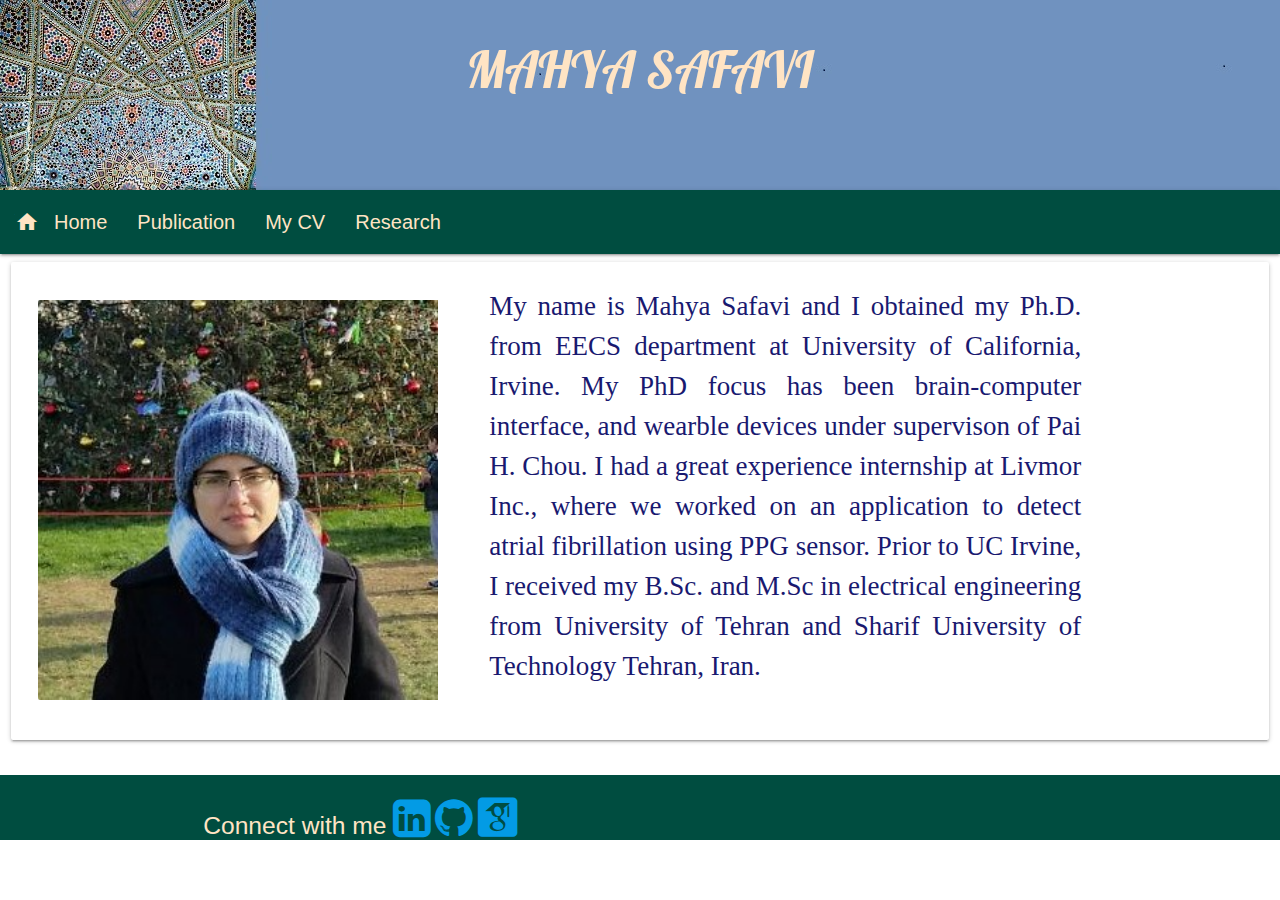
<file: index.html>
<!DOCTYPE html>
<html lang="en">
<head>
    <meta charset="UTF-8">
    <meta name="viewport" content="width=<device-width>, initial-scale=1.0">
    <title>Document</title>
    <link rel="stylesheet" href="assets/reset.css">
    <link rel="stylesheet" href="https://cdnjs.cloudflare.com/ajax/libs/materialize/1.0.0/css/materialize.min.css">
    <link href="https://fonts.googleapis.com/icon?family=Material+Icons" rel="stylesheet">
    <link rel="stylesheet" href="https://fonts.googleapis.com/css?family=Lobster">
    <link rel="stylesheet" href="assets/style.css">
    <link rel="stylesheet" href="https://cdnjs.cloudflare.com/ajax/libs/font-awesome/4.7.0/css/font-awesome.min.css">
    <link rel="stylesheet" href="assets/academicons.min.css"/>

    
  </head>
<body>
    <div class="container", id="totalContainer">
       <div class="row">
          <!-- header -->
            <div class="col s12 l12 m12" id="tileHeader">
              <h1 id="welcomeText">Mahya Safavi</h1>
            </div>
            
            
           <!-- navbar--> 
          <div id="navbarDiv"class="col s12 l12 m12"> 
              <nav>
                <div class="nav-wrapper teal darken-4">
                  <a href="#" class="brand-logo right"></a>
                  <a href="#" data-target="mobile-demo" class="sidenav-trigger"><i class="material-icons">menu</i></a>
                  <ul id="nav-mobile" class="left hide-on-med-and-down">
                    <li><a href="index.html" class="navbarText"> <i class="material-icons left">home</i>Home</a></li>
                    <li><a href="publication.html"class="navbarText">Publication</a></li>
                    <li><a href="assets/Mahya_Safavi_CV.pdf"class="navbarText">My CV</a></li>
                    <li><a href="research.html"class="navbarText">Research</a></li>
                   

                  </ul>
                </div>
              </nav>
              <ul class="sidenav" id="mobile-demo">
                <li><a href="index.html">Home</a></li>
                <li><a href="publication.html">Publication</a></li>
                <li><a href="assets/Mahya_Safavi_CV.pdf">My CV</a></li>
                <li><a href="research.html">Research</a></li>
              </ul>
            </div>

<!-- card -->
      <div class="col s12 m12 l12">
            <div class="card horizontal">
              <div class="card-image waves-effect waves-block waves-light s12 m12 l4 mahyaDiv">
                <img class="activator" id="mahyaImage" src="assets/mahya.png">
              </div>
              <div class="card-content s12 m12 l6" id="cardText">
                <!-- <span class="card-title activator grey-text text-darken-4 "><p class='bodyText'>Welcome</p></span> -->
                <p class="bodyDiv">My name is Mahya Safavi and I obtained my 
                  Ph.D. from EECS department at University of California, Irvine. 
                  My PhD focus has been brain-computer interface, and wearble devices under supervison of Pai H. Chou.
                  I had a great experience internship at Livmor Inc., where we worked on an application to 
                  detect atrial fibrillation using PPG sensor. Prior to UC Irvine, I received my B.Sc. and M.Sc
                  in electrical engineering from University of Tehran and Sharif University of Technology Tehran, Iran.</p>
              </div>
              
            </div>
      </div>
                <!-- <div class="col s3 m3 l3" id="mahyaDiv">
                    <img src="assest/mahya.png" alt="mahya" id="mahyaImage">
                </div>
                <div class="col s6 m6 l6" id="textDiv">
                    <p class="bodyText">
                      Welcome to my home page.
                  </p>
                </div>
            <div class="col s12 m12 l12">
              <p> 
              </p> 
            </div> -->
          </div>

           <!-- /*footers*/ -->
   <footer class="page-footer teal darken-4">
    <div class="container teal darken-4">
      <div class="row">
        <div class="col l12 s12 ">
          <h5 class="footerText">Connect with me   </h5>
          <a href="https://www.linkedin.com/in/mahya-safavi-a81a3115/" >
            <i class="fa fa-linkedin-square" style="font-size:44px"></i>
          </a>
         
          <a href="https://github.com/safavis">
            <i class="fa fa-github" aria-hidden="true"  style="font-size:44px"></i>
          </a>
          <a href="https://scholar.google.com/citations?user=QX-L_YgAAAAJ&hl=en" >
            <i class="ai ai-google-scholar-square ai-3x"></i>

          </a>
        </div>
      </div>
    </div>
    
  </footer>
    </div>
        <!-- <script type="text/javascript" src="js/materialize.min.js"></script> -->
        <script src="https://cdnjs.cloudflare.com/ajax/libs/materialize/1.0.0/js/materialize.min.js"></script>
        
        <script>
          document.addEventListener('DOMContentLoaded', function() {
          var elems = document.querySelectorAll('.sidenav');
          var instances = M.Sidenav.init(elems, "hover");
          });
        </script>

</body>
</html>
</file>
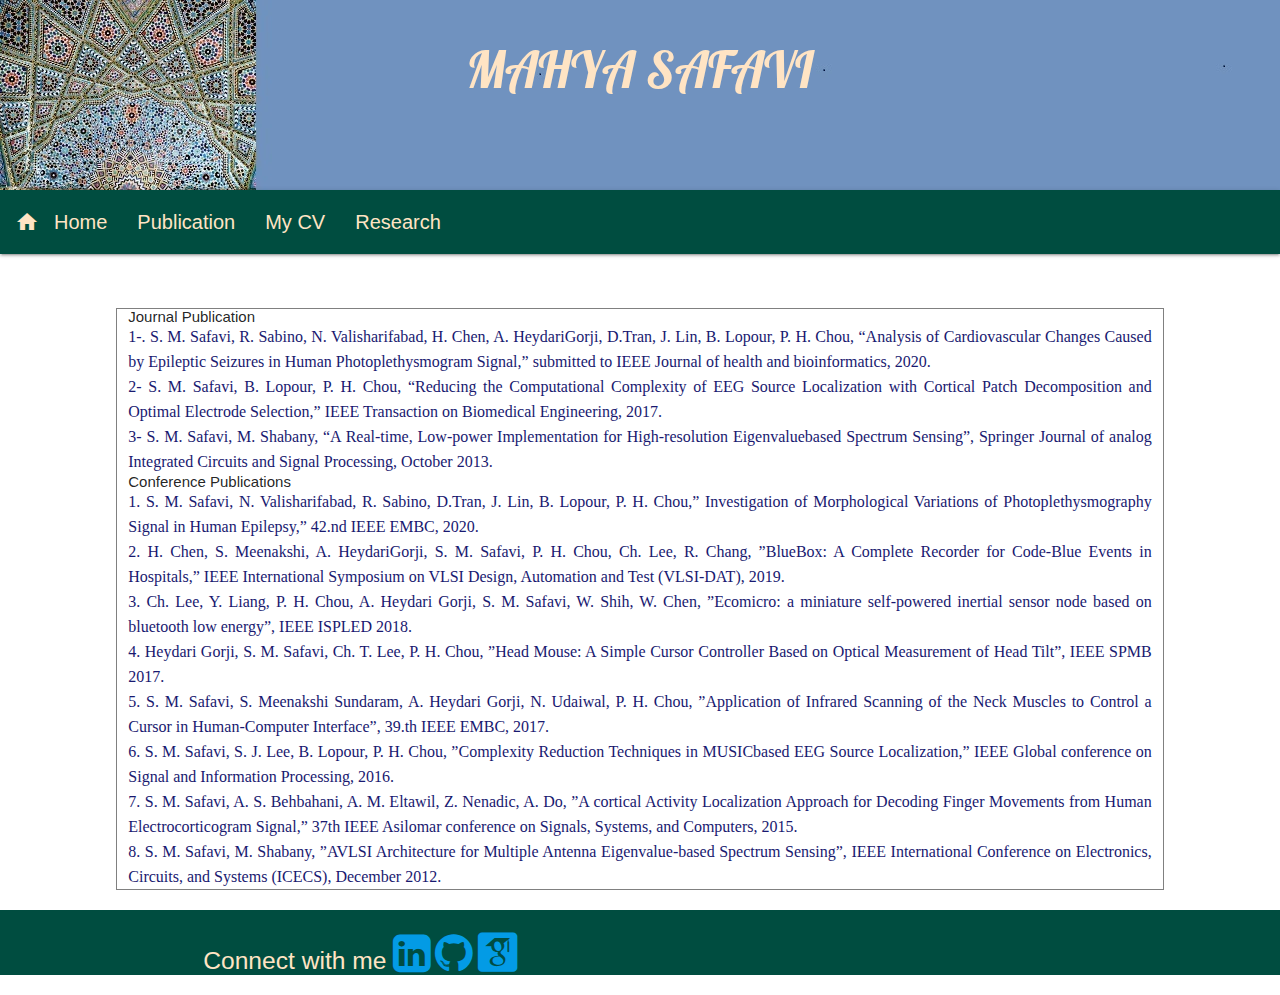
<file: publication.html>
<!DOCTYPE html>
<html lang="en">
<head>
    <meta charset="UTF-8">
    <meta name="viewport" content="width=<device-width>, initial-scale=1.0">
    <title>Document</title>
    <link rel="stylesheet" href="assets/reset.css">
    <link rel="stylesheet" href="https://fonts.googleapis.com/css?family=Lobster">
    <link rel="stylesheet" href="assets/style.css">
    <link rel="stylesheet" href="https://cdnjs.cloudflare.com/ajax/libs/materialize/1.0.0/css/materialize.min.css">
    <link href="https://fonts.googleapis.com/icon?family=Material+Icons" rel="stylesheet">
    <link rel="stylesheet" href="https://cdnjs.cloudflare.com/ajax/libs/font-awesome/4.7.0/css/font-awesome.min.css">
    <link rel="stylesheet" href="assets/academicons.min.css"/>


    
    
  </head>
<body>
<div class="container", id="totalContainer">
     <div class="row">
          <!-- header -->
            <div class="col s12 l12 m12" id="tileHeader">
              <h1 id="welcomeText">Mahya Safavi</h1>
            </div>
            
            
           <!-- navbar--> 
          <div id="navbarDiv"class="col s12 l12 m12"> 
              <nav>
                <div class="nav-wrapper teal darken-4">
                  <a href="#" class="brand-logo right"></a>
                  <a href="#" data-target="mobile-demo" class="sidenav-trigger"><i class="material-icons">menu</i></a>
                  <ul id="nav-mobile" class="left hide-on-med-and-down">
                    <li><a href="index.html" class="navbarText"> <i class="material-icons left">home</i>Home</a></li>
                    <li><a href="publication.html"class="navbarText">Publication</a></li>
                    <li><a href="assets/Mahya_Safavi_CV.pdf"class="navbarText">My CV</a></li>
                    <li><a href="research.html"class="navbarText">Research</a></li>
                   

                  </ul>
                </div>
              </nav>
              <ul class="sidenav" id="mobile-demo">
                <li><a href="index.html">Home</a></li>
                <li><a href="publication.html">Publication</a></li>
                <li><a href="assets/Mahya_Safavi_CV.pdf">My CV</a></li>
                <li><a href="research.html">Research</a></li>
              </ul>
          </div>


     <div class="col s12 m12 l12 researchBack">
      <div class="col s1 m1 l1 researchSpace"></div>
      <div class="col s10 m10 l10  border researchOverlay">

        <p calss="bodyText">Journal Publication</p>
        <p class="topCardDivPub">1-. S. M. Safavi, R. Sabino, N. Valisharifabad, H. Chen, A. HeydariGorji, D.Tran, J. Lin, B. Lopour,
            P. H. Chou, “Analysis of Cardiovascular Changes Caused by Epileptic Seizures in Human Photoplethysmogram Signal,” submitted to IEEE Journal of health and bioinformatics, 2020.</p>
            <p class="topCardDivPub"> 2- S. M. Safavi, B. Lopour, P. H. Chou, “Reducing the Computational Complexity of EEG Source
            Localization with Cortical Patch Decomposition and Optimal Electrode Selection,” IEEE Transaction on Biomedical Engineering, 2017.</p>
            <p class="topCardDivPub"> 3- S. M. Safavi, M. Shabany, “A Real-time, Low-power Implementation for High-resolution Eigenvaluebased Spectrum Sensing”, Springer Journal of analog Integrated Circuits and Signal Processing, October 2013.</p>
            </p>

            <p calss="bodyText">Conference Publications</p>
                <p class="topCardDivPub">1. S. M. Safavi, N. Valisharifabad, R. Sabino, D.Tran, J. Lin, B. Lopour, P. H. Chou,” Investigation
                of Morphological Variations of Photoplethysmography Signal in Human Epilepsy,” 42.nd IEEE
                EMBC, 2020.</p>
                <p class="topCardDivPub"> 2. H. Chen, S. Meenakshi, A. HeydariGorji, S. M. Safavi, P. H. Chou, Ch. Lee, R. Chang, ”BlueBox:
                    A Complete Recorder for Code-Blue Events in Hospitals,” IEEE International Symposium on
                    VLSI Design, Automation and Test (VLSI-DAT), 2019.
                    </p>
                <p class="topCardDivPub"> 3. Ch. Lee, Y. Liang, P. H. Chou, A. Heydari Gorji, S. M. Safavi, W. Shih, W. Chen, ”Ecomicro: a
                    miniature self-powered inertial sensor node based on bluetooth low energy”, IEEE ISPLED 2018. 
                </p>
                <p class="topCardDivPub"> 4. Heydari Gorji, S. M. Safavi, Ch. T. Lee, P. H. Chou, ”Head Mouse: A Simple Cursor Controller
                    Based on Optical Measurement of Head Tilt”, IEEE SPMB 2017.                
                </p>
                <p class="topCardDivPub"> 5. S. M. Safavi, S. Meenakshi Sundaram, A. Heydari Gorji, N. Udaiwal, P. H. Chou, ”Application
                    of Infrared Scanning of the Neck Muscles to Control a Cursor in Human-Computer Interface”,
                    39.th IEEE EMBC, 2017.                    
                </p>
                <p class="topCardDivPub">6. S. M. Safavi, S. J. Lee, B. Lopour, P. H. Chou, ”Complexity Reduction Techniques in MUSICbased EEG Source Localization,” IEEE Global conference on Signal and Information Processing,
                    2016.                    
                </p>
                <p class="topCardDivPub">7. S. M. Safavi, A. S. Behbahani, A. M. Eltawil, Z. Nenadic, A. Do, ”A cortical Activity Localization
                    Approach for Decoding Finger Movements from Human Electrocorticogram Signal,” 37th IEEE
                    Asilomar conference on Signals, Systems, and Computers, 2015.    
                </p>
                <p class="topCardDivPub">8. S. M. Safavi, M. Shabany, ”AVLSI Architecture for Multiple Antenna Eigenvalue-based Spectrum Sensing”, IEEE International Conference on Electronics, Circuits, and Systems (ICECS),
                    December 2012.
                </p>

      </div>
      <div class="col s1 m1 l1"></div>
    </div> 
    
    
    
  </div>
  <footer class="page-footer teal darken-4">
    <div class="container teal darken-4">
      <div class="row">
        <div class="col l12 s12 ">
          <h5 class="footerText">Connect with me   </h5>
          <a href="https://www.linkedin.com/in/mahya-safavi-a81a3115/" >
            <i class="fa fa-linkedin-square" style="font-size:44px"></i>
          </a>
         
          <a href="https://github.com/safavis">
            <i class="fa fa-github" aria-hidden="true"  style="font-size:44px"></i>
          </a>
          <a href="https://scholar.google.com/citations?user=QX-L_YgAAAAJ&hl=en" >
            <i class="ai ai-google-scholar-square ai-3x"></i>

          </a>
        </div>
      </div>
    </div>
    
  </footer>
 
</div>
        <!-- <script type="text/javascript" src="js/materialize.min.js"></script> -->
        <script src="https://cdnjs.cloudflare.com/ajax/libs/materialize/1.0.0/js/materialize.min.js"></script>
        
        <script>
          document.addEventListener('DOMContentLoaded', function() {
          var elems = document.querySelectorAll('.sidenav');
          var instances = M.Sidenav.init(elems, "hover");
          });
          document.addEventListener('DOMContentLoaded', function() {
          var elems2 = document.querySelectorAll('.modal');
          var instances = M.Modal.init(elems2, "opacity");
  });
        </script>

</body>
</html>
</file>
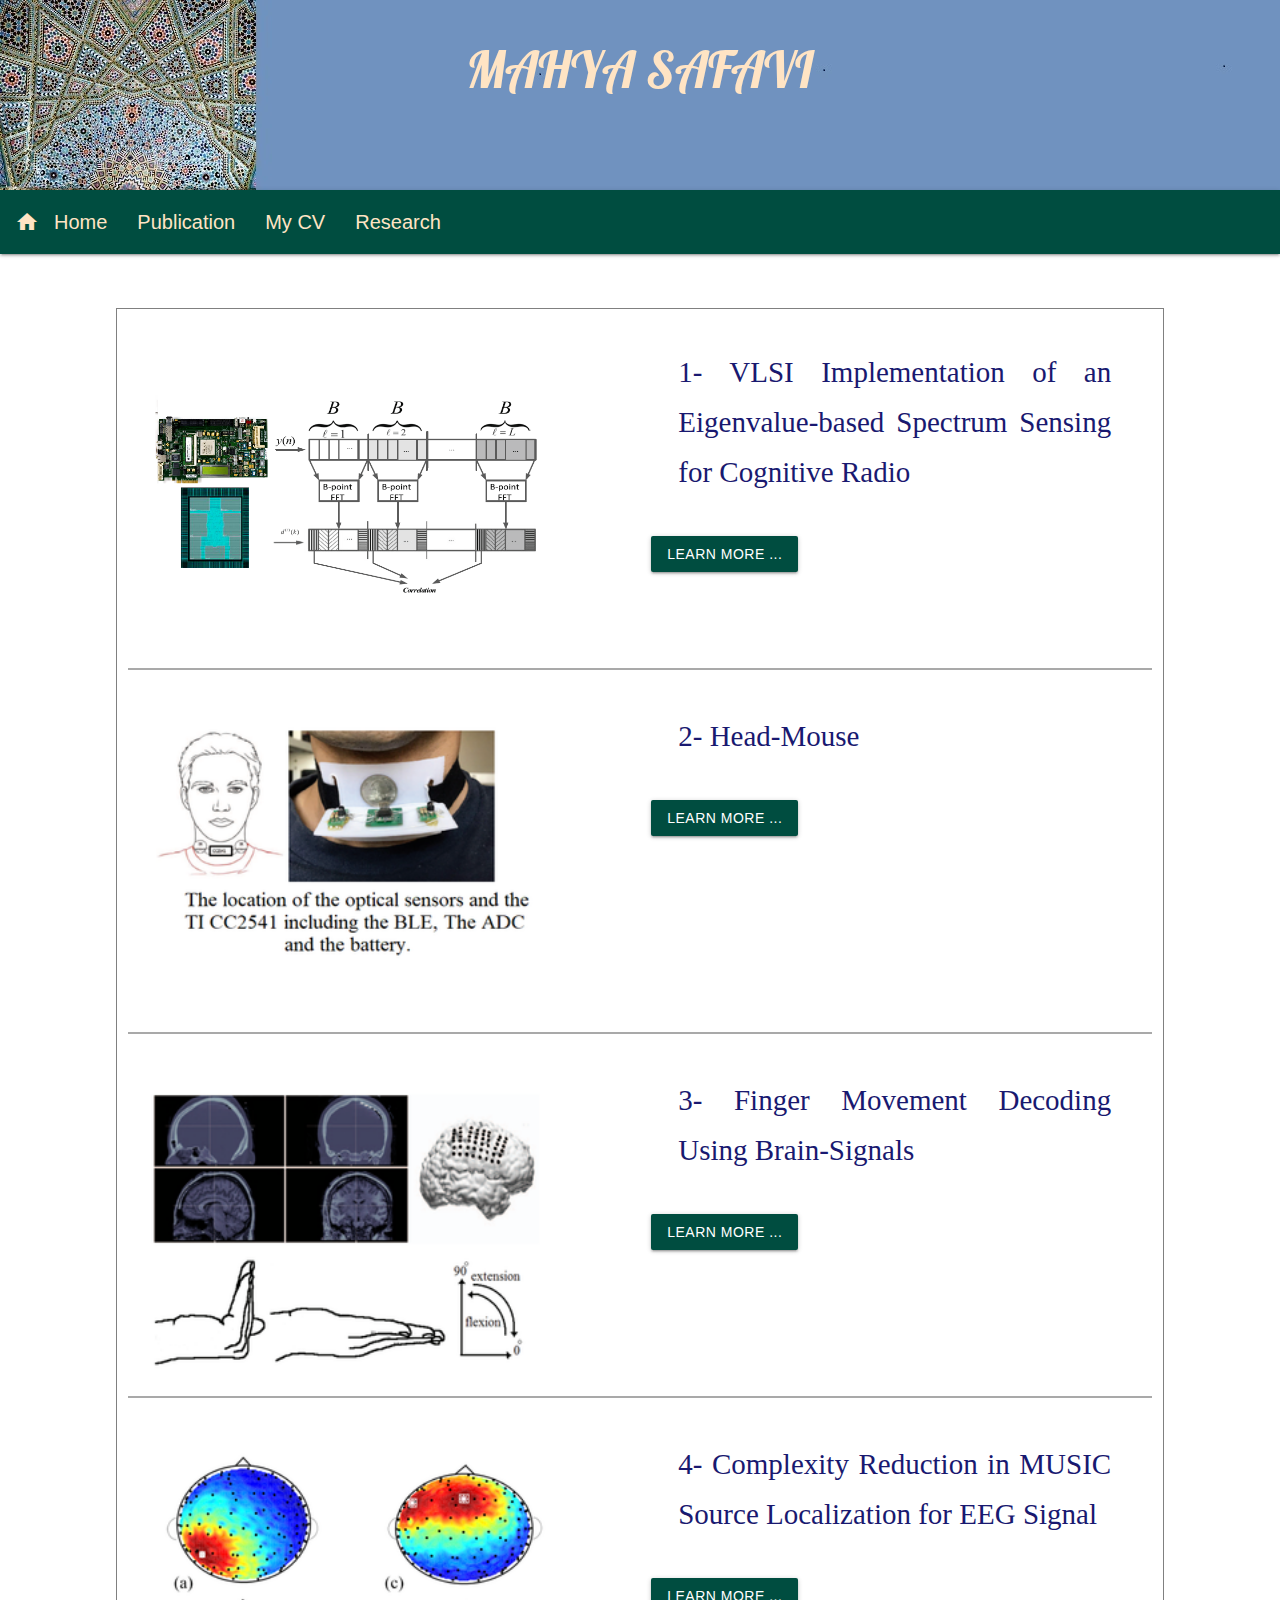
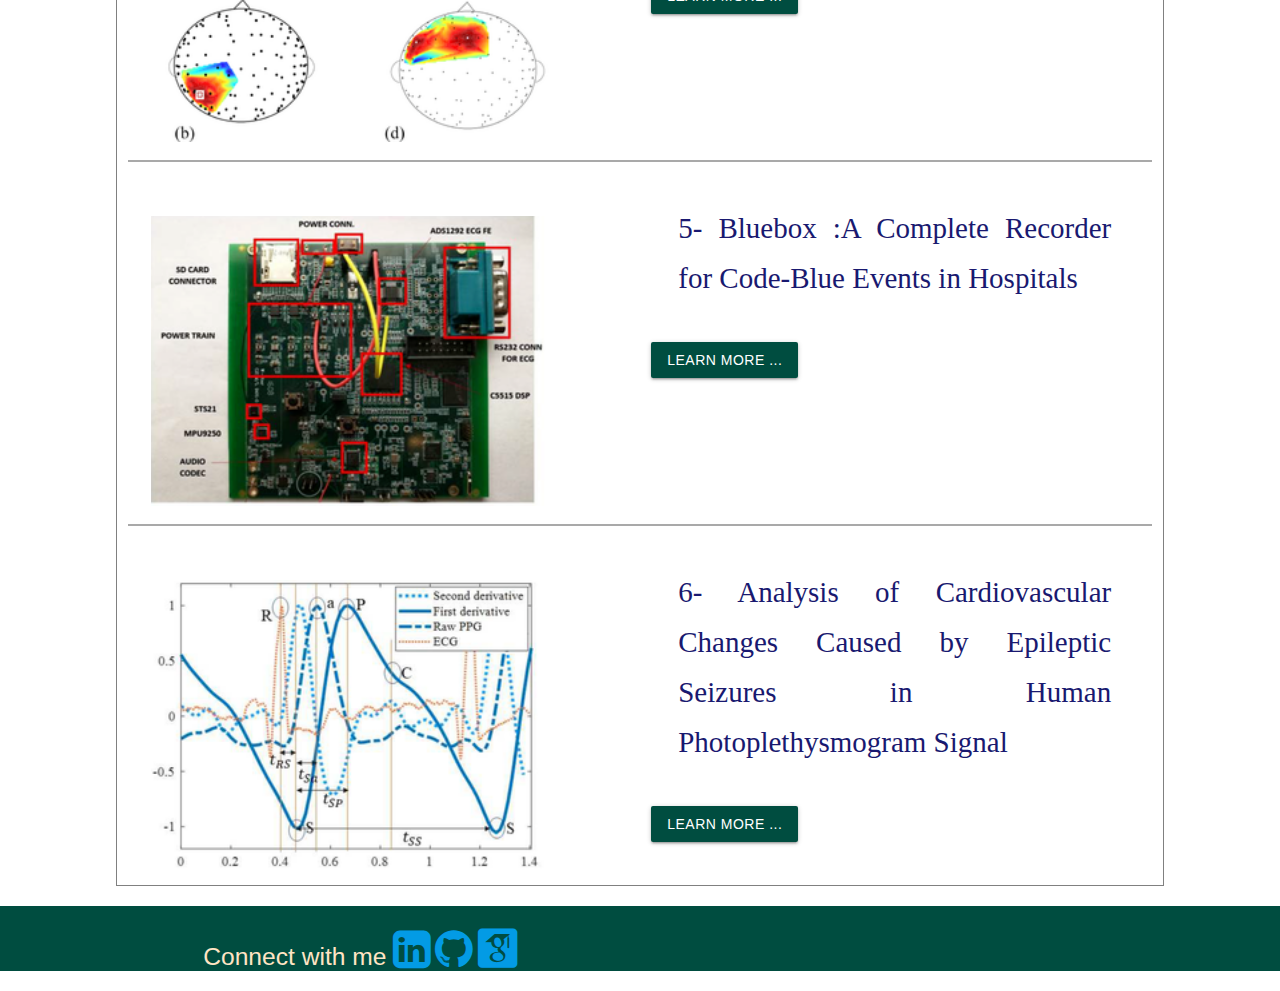
<file: research.html>
<!DOCTYPE html>
<html lang="en">
<head>
    <meta charset="UTF-8">
    <meta name="viewport" content="width=<device-width>, initial-scale=1.0">
    <title>Document</title>
    <link rel="stylesheet" href="assets/reset.css">
    <link rel="stylesheet" href="https://fonts.googleapis.com/css?family=Lobster">
    <link rel="stylesheet" href="assets/style.css">
    <link rel="stylesheet" href="https://cdnjs.cloudflare.com/ajax/libs/materialize/1.0.0/css/materialize.min.css">
    <link href="https://fonts.googleapis.com/icon?family=Material+Icons" rel="stylesheet">
    <link rel="stylesheet" href="https://cdnjs.cloudflare.com/ajax/libs/font-awesome/4.7.0/css/font-awesome.min.css">
    <link rel="stylesheet" href="assets/academicons.min.css"/>


    
    
  </head>
<body>
<div class="container", id="totalContainer">
     <div class="row">
          <!-- header -->
            <div class="col s12 l12 m12" id="tileHeader">
              <h1 id="welcomeText">Mahya Safavi</h1>
            </div>
            
            
           <!-- navbar--> 
          <div id="navbarDiv"class="col s12 l12 m12"> 
              <nav>
                <div class="nav-wrapper teal darken-4">
                  <a href="#" class="brand-logo right"></a>
                  <a href="#" data-target="mobile-demo" class="sidenav-trigger"><i class="material-icons">menu</i></a>
                  <ul id="nav-mobile" class="left hide-on-med-and-down">
                    <li><a href="index.html" class="navbarText"> <i class="material-icons left">home</i>Home</a></li>
                    <li><a href="publication.html"class="navbarText">Publication</a></li>
                    <li><a href="assets/Mahya_Safavi_CV.pdf"class="navbarText">My CV</a></li>
                    <li><a href="research.html"class="navbarText">Research</a></li>
                   

                  </ul>
                </div>
              </nav>
              <ul class="sidenav" id="mobile-demo">
                <li><a href="index.html">Home</a></li>
                <li><a href="publication.html">Publication</a></li>
                <li><a href="assets/Mahya_Safavi_CV.pdf">My CV</a></li>
                <li><a href="research.html">Research</a></li>
              </ul>
          </div>


     <div class="col s12 m12 l12 researchBack">
      <div class="col s1 m1 l1 researchSpace"></div>
      <div class="col s10 m10 l10  border researchOverlay">

        <!-- spectrum sensing -->
              <div class="col s12 m12 l12">
                  <div class="activator col s12 m12 l6 ">
                        <img id="spectrumImage" class="activator" src="assets/spectrumSensing.png">
                  </div>
                  <div class="activator col s12 m12 l6">
                        <p class="topCardDiv">1- VLSI Implementation of an Eigenvalue-based Spectrum Sensing for Cognitive Radio
                          </p>
          <!-- Modal Trigger -->
                        <a class="waves-effect waves-light btn modal-trigger teal darken-4" href="#modal1">Learn more ...</a>
                        <div id="modal1" class="modal modal-fixed-footer">
                          <div class="modal-content">
                            <h4 class="modalTitle">VLSI Implementation of an Eigenvalue-based Spectrum Sensing for Cognitive Radio</h4>
                            <p class="topCardDivResearch">A novel multiple antenna, high-resolution eigenvalue-based spectrum sensing algorithm
                              based on the FFT of the received signal is introduced. The proposed platform overcomes the SNR wall problem
                              in the conventional energy detection (ED) algorithm, enabling the detection of the weak signals at -10 dB SNR.
                              Moreover, the utilization of FFT for the input signal channelization provides a simple, low-power design
                              for a high-resolution spectrum sensing regime. A real-time, low-area, and low-power VLSI architecture is 
                              also developed for the algorithm, which is implemented in a 0.18 um CMOS technology.
                              The implemented design is the first eigenvalue-based detection (EBD) architecture proposed to-date
                              capable of detecting weak signals at -10 dB. Despite having more algorithmic complexity in comparison to the
                              ED, the proposed EBD architecture shows no significant increase in the core area and the power consumption, due
                              to the FFT utilization for the input signal channelization. The proposed design occupies a total area of 3.4 mm^2 and
                              dissipates 78 mW for a 40 MHz sensing bandwidth consisting of 32 sub-channels.</p>
                          </div>
                          <div class="modal-footer">
                            <a href="#!" class="modal-close waves-effect waves-green btn-flat">Close</a>
                          </div>
                        </div>
                  </div>
                
              </div>



              <!-- head mouse -->
        <div class="col s12 m12 l12 researchGround "> </div>
        <div class="col s12 m12 l12 ">
          <div class="activator col s12 m12 l6 ">
              <img id="spectrumImage" class="activator" src="assets/headmouse.png">
          </div>
          <div class="activator col s12 m12 l6">
              <p class="topCardDiv">2- Head-Mouse
                </p>
        <!-- Modal Trigger -->
              <a class="waves-effect waves-light btn modal-trigger teal darken-4" href="#modal2">Learn more ...</a>
              <div id="modal2" class="modal modal-fixed-footer">
                <div class="modal-content">
                  <h4 class="modalTitle">Cursor Controller based on Optical Measurement of Head tilt </h4>
                  <p class="topCardDivResearch">A wearable wireless mouse-cursor controller was proposed that optically tracks the degree of tilt of the
                    user's head to move the mouse relative distances and therefore the degrees of tilt. It can be used in
                    two different modes to move the cursor, the joystick mode and the direct mapped mode. Experimental
                    results show that this head-controlled mouse to be intuitive and effective in operating the mouse cursor
                    with fine-grained control of the cursor even by untrained users.</p>
                </div>
                <div class="modal-footer">
                  <a href="#!" class="modal-close waves-effect waves-green btn-flat">Close</a>
                </div>
              </div>
        </div>

        </div>




        <!-- ECoG BCI -->

        <div class="col s12 m12 l12 researchGround "> </div>
        <div class="col s12 m12 l12 ">
          <div class="activator col s12 m12 l6 ">
              <img id="spectrumImage" class="activator" src="assets/ECoG.png">
          </div>
          <div class="activator col s12 m12 l6">
              <p class="topCardDiv">3- Finger Movement Decoding Using Brain-Signals

                </p>
        <!-- Modal Trigger -->
              <a class="waves-effect waves-light btn modal-trigger teal darken-4" href="#modal3">Learn more ...</a>
              <div id="modal3" class="modal modal-fixed-footer">
                <div class="modal-content">
                  <h4 class="modalTitle">Decoding Human Finger Movement from ECoG Signal  </h4>
                  <p class="topCardDivResearch">This decoder works based on the fact that finger flexion and extension commands originate in slightly
                    different areas of brain. The locations of the centers of the activity on cortex surface are derived using
                    MUltiple SIgnal Classification (MUSIC) algorithm and used to classify the type of finger movement
                    using K-nearest neighbor classifier.</p>
                </div>
                <div class="modal-footer">
                  <a href="#!" class="modal-close waves-effect waves-green btn-flat">Close</a>
                </div>
              </div>
        </div>

        </div>


        <!-- MUSIC optimization -->

        <div class="col s12 m12 l12 researchGround "> </div>
        <div class="col s12 m12 l12 ">
          <div class="activator col s12 m12 l6 ">
              <img id="spectrumImage" class="activator" src="assets/music.png">
          </div>
          <div class="activator col s12 m12 l6">
              <p class="topCardDiv">4- Complexity Reduction in MUSIC Source Localization for EEG Signal

                </p>
        <!-- Modal Trigger -->
              <a class="waves-effect waves-light btn modal-trigger teal darken-4" href="#modal4">Learn more ...</a>
              <div id="modal4" class="modal modal-fixed-footer">
                <div class="modal-content">
                  <h4 class="modalTitle">Reducing the Computational Complexity of EEG Source Localization with Cortical Patch Decomposition and Optimal Electrode Selection </h4>
                  <p class="topCardDivResearch">Two techniques were introduced to reduce the computational burden of the MUltiple SIgnal Classification (MUSIC) algorithm aiming a real-time implementation to be used for brain signal source
                    localization. To shrink the exhaustive search inherent in MUSIC source localization, the first technique
                    divides the cortical surface into multiple regions based on the forward head model. A novel nomination
                    procedure is proposed to pick a few number of cortical regions to be searched for the active sources.
                    In addition, since the computational complexity of MUSIC is cubically increased with number of electrodes, a new electrode selection algorithm based on the Cramer-Rao bound of the errors is introduced
                    to pick the best set of an arbitrary number of electrodes out of the total. The proposed techniques can
                    reduce the computational complexity by up to 90 %.</p>
                </div>
                <div class="modal-footer">
                  <a href="#!" class="modal-close waves-effect waves-green btn-flat">Close</a>
                </div>
              </div>
        </div>

        </div>


        

        <!-- bluebox -->

        <div class="col s12 m12 l12 researchGround "> </div>
        <div class="col s12 m12 l12 ">
          <div class="activator col s12 m12 l6 ">
              <img id="spectrumImage" class="activator" src="assets/blue.png">
          </div>
          <div class="activator col s12 m12 l6">
              <p class="topCardDiv">5- Bluebox :A Complete Recorder for Code-Blue Events in Hospitals

                </p>
        <!-- Modal Trigger -->
              <a class="waves-effect waves-light btn modal-trigger teal darken-4" href="#modal5">Learn more ...</a>
              <div id="modal5" class="modal modal-fixed-footer">
                <div class="modal-content">
                  <h4 class="modalTitle">A Complete Recorder for Code-Blue Events in Hospitals</h4>
                  <p class="topCardDivResearch">BlueBox is an electronic recorder for code-blue
                    events, a term for dire emergency that calls for an immediate
                    cardiopulmonary resuscitation (CPR) following a cardiac or
                    respiratory arrest. It records all relevant vital signs, including
                    ECG and cardiac rhythm, verbal orders and their execution,
                    chest compression, cardioversion and defibrillation procedures,
                    medications, and labs. The prototype was built and successfully
                    tested on a high-fidelity mannequin in the simulation center and
                    on pigs in the animal lab. The results shows BlueBox to be able
                    to support medical training and quality improvement in codeblue
                    situations and to enhance safety for patients undergoing
                    CPR in hospitals.</p>
                </div>
                <div class="modal-footer">
                  <a href="#!" class="modal-close waves-effect waves-green btn-flat">Close</a>
                </div>
              </div>
        </div>

        </div>

        <!-- ppg-->

        <div class="col s12 m12 l12 researchGround "> </div>
        <div class="col s12 m12 l12 ">
          <div class="activator col s12 m12 l6 ">
              <img id="spectrumImage" class="activator" src="assets/ppg.png">
          </div>
          <div class="activator col s12 m12 l6">
              <p class="topCardDiv">6- Analysis of Cardiovascular Changes Caused by
                Epileptic Seizures in Human
                Photoplethysmogram Signal

                </p>
        <!-- Modal Trigger -->
              <a class="waves-effect waves-light btn modal-trigger teal darken-4" href="#modal5">Learn more ...</a>
              <div id="modal5" class="modal modal-fixed-footer">
                <div class="modal-content">
                  <h4 class="modalTitle">Analysis of Cardiovascular Changes Caused by
                    Epileptic Seizures in Human
                    Photoplethysmogram Signal</h4>
                  <p class="topCardDivResearch">We used an optical sensor called photoplethysmogram (PPG) to investigate 
                    the variations in ictal blood ﬂow in limbs. For this part, we had to write an IRB protocol narrative from scratch
                     to be able to record human subjects. More than 40 subjects were recorded among which we only ended up using signal
                      from 12 subjects. The subject were dropped out of the study since they did not have seizures during the time of recording.
                       The PPG signal was recorded from the left ankle of the subjects as well as the surface EEG and ECG signal. 
                       Six diﬀerent features related to hemodynamics from PPG pulse morphology were extracted and their variations were compared 
                       in ictal and pre-ictal phases. A consistent pattern of ictal change was observed across all the subjects/seizures.
                        These variations sometimes precede the seizures by 50 seconds and suggest an increase in vascular resistance due to
                         an increase in sympathetic tone. These features were used to train a neural network based on Long Short Term Memory
                          LSTM architecture for automatic seizure detection. We were able to reduce the False Alarm rate by 50%.</p>
                </div>
                <div class="modal-footer">
                  <a href="#!" class="modal-close waves-effect waves-green btn-flat">Close</a>
                </div>
              </div>
        </div>
        </div>
      </div>
      <div class="col s1 m1 l1"></div>
    </div> 
    
    
    
  </div>
  <footer class="page-footer teal darken-4">
    <div class="container teal darken-4">
      <div class="row">
        <div class="col l12 s12 ">
          <h5 class="footerText">Connect with me   </h5>
          <a href="https://www.linkedin.com/in/mahya-safavi-a81a3115/" >
            <i class="fa fa-linkedin-square" style="font-size:44px"></i>
          </a>
         
          <a href="https://github.com/safavis">
            <i class="fa fa-github" aria-hidden="true"  style="font-size:44px"></i>
          </a>
          <a href="https://scholar.google.com/citations?user=QX-L_YgAAAAJ&hl=en" >
            <i class="ai ai-google-scholar-square ai-3x"></i>

          </a>
        </div>
      </div>
    </div>
    
  </footer>
 
</div>
        <!-- <script type="text/javascript" src="js/materialize.min.js"></script> -->
        <script src="https://cdnjs.cloudflare.com/ajax/libs/materialize/1.0.0/js/materialize.min.js"></script>
        
        <script>
          document.addEventListener('DOMContentLoaded', function() {
          var elems = document.querySelectorAll('.sidenav');
          var instances = M.Sidenav.init(elems, "hover");
          });
          document.addEventListener('DOMContentLoaded', function() {
          var elems2 = document.querySelectorAll('.modal');
          var instances = M.Modal.init(elems2, "opacity");
  });
        </script>

</body>
</html>
</file>
<file: assets/style.css>
#totalContainer{
    margin:0 0 0 0;
    width: 100%;
}
#tileHeader{
    background-image: url('header.jpg');
    height: 190px;
    background-repeat: no-repeat;
    background-size: 100;
    width: 100%;
}
#tileHeaderResearch{
    background-image: url('research.jpg');
    height: 190px;
    background-repeat: no-repeat;
    background-size: 100;
    width: 100%;
}

#welcomeText{
    font-size: 50px;
    font-family: 'Lobster', serif;
    padding: 0vh 0vw 0vh 0vw;
    border: 0 0 0 0;
    text-align: center;
    text-transform: uppercase;
    color: bisque;
    
}
.navbarText{
    color: bisque;
    font-size: 20px;
    

}
.navbarText:hover{
    color: burlywood;
}
#navbarDiv{
    border: 0 0 0 0;
    padding: 0 0 0 0;
}
#mahyaDiv{
    display:inline-block ;
    background-image: url('mahya.png');
    height: 30vh;
    background-repeat: no-repeat;
    background-size: 100;
    width: 40vw;
    

}
.researchBack{
/* background-color: darkgray; */
}
    
.researchOverlay{
    background-color: white;
    margin-top: 6vh;
    margin-left: 6vw;
    border: solid #000;
    border-width: 1px;
    border-color: gray;
    
}
 #mahyaImage{
    display:inline-block ;
    margin: 3vw 3vh 3vw 3vh;
    height: 400px;
    width: 400px;
} 
#textdiv{
    display: inline;
}
.bodyText{
    color: midnightblue;
    font-size: 50px;
    font-family: 'Merriweather', serif;
    padding-top: 5vh;
}
.bodyDiv{
    text-align: justify;
    color: midnightblue;
    font-size: 27px;
    font-family: 'Merriweather', serif;
    /*padding: 4vw 4vh 4vw 0vh ;*/
    /* width: 70vw;  */
    align-content: center;
    line-height: 40px;

}
.topCardDiv{
    text-align: justify;
    color: midnightblue;
    font-size: 29px;
    font-family: 'Merriweather', serif;
    /* width: 40vw;  */
    /* align-content: center; */
    line-height: 50px;
    padding: 3vw 2vh 3vw 3vh ;
    margin: 0 0 0 0;


}
.topCardDivResearch{
    text-align: justify;
    color: midnightblue;
    font-size: 25px;
    font-family: 'Merriweather', serif;
    line-height: 40px;
    padding: 3vw 2vh 3vw 3vh ;
    margin: 0 0 0 0;

}

.modalTitle{
    text-align: justify;
    color: midnightblue;
    font-size: 30px;
    font-weight: bold;
    font-family: 'Merriweather', serif;
    line-height: 40px;
    padding: 3vw 2vh 3vw 3vh ;
    margin: 0 0 0 0;

}

#cardText{
     width: 50vw;   
}
#spectrumImage{
    margin: 4vw 0vh 1vw 0vh;
    height: 290px;
    width: 400px;
    align-content: center;

} 
.clickingHover:hover{
    color: blue;
    font-size: 20px;
}
.researchGround{
    height: 2px;;
    border-bottom: 40px;
    margin: 3px 3px 3px 3px;
    background-color: darkgrey;
}
.footerText{
    color: bisque;
    display: inline;

}
.topCardDivPub{
    text-align: justify;
    color: midnightblue;
    font-size: 16px;
    font-family: 'Merriweather', serif;
    /* width: 40vw;  */
    /* align-content: center; */
    line-height: 25px;
    margin: 0 0 0 0;


}
</file>
<file: assets/academicons.min.css>
@font-face{font-family:'Academicons';font-style:normal;font-weight:400;font-display:block;src:url(../fonts/academicons.eot);src:url(../fonts/academicons.eot) format('embedded-opentype'),url(../fonts/academicons.ttf) format('truetype'),url(../fonts/academicons.woff) format('woff'),url(../fonts/academicons.svg) format('svg')}.ai{font-family:'Academicons';font-weight:400;-moz-osx-font-smoothing:grayscale;-webkit-font-smoothing:antialiased;display:inline-block;font-style:normal;font-variant:normal;text-rendering:auto;line-height:1}.ai-academia:before{content:"\e9af"}.ai-academia-square:before{content:"\e93d"}.ai-acclaim:before{content:"\e92e"}.ai-acclaim-square:before{content:"\e93a"}.ai-acm:before{content:"\e93c"}.ai-acm-square:before{content:"\e95d"}.ai-acmdl:before{content:"\e96a"}.ai-acmdl-square:before{content:"\e9d3"}.ai-ads:before{content:"\e9cb"}.ai-ads-square:before{content:"\e94a"}.ai-africarxiv:before{content:"\e91b"}.ai-africarxiv-square:before{content:"\e90b"}.ai-arxiv:before{content:"\e974"}.ai-arxiv-square:before{content:"\e9a6"}.ai-biorxiv:before{content:"\e9a2"}.ai-biorxiv-square:before{content:"\e98b"}.ai-ceur:before{content:"\e96d"}.ai-ceur-square:before{content:"\e92f"}.ai-ciencia-vitae:before{content:"\e912"}.ai-ciencia-vitae-square:before{content:"\e913"}.ai-closed-access:before{content:"\e942"}.ai-closed-access-square:before{content:"\e943"}.ai-conversation:before{content:"\e94c"}.ai-conversation-square:before{content:"\e915"}.ai-coursera:before{content:"\e95f"}.ai-coursera-square:before{content:"\e97f"}.ai-crossref:before{content:"\e918"}.ai-crossref-square:before{content:"\e919"}.ai-cv:before{content:"\e9a5"}.ai-cv-square:before{content:"\e90a"}.ai-datacite:before{content:"\e91c"}.ai-datacite-square:before{content:"\e91d"}.ai-dataverse:before{content:"\e9f7"}.ai-dataverse-square:before{content:"\e9e4"}.ai-dblp:before{content:"\e94f"}.ai-dblp-square:before{content:"\e93f"}.ai-depsy:before{content:"\e97a"}.ai-depsy-square:before{content:"\e94b"}.ai-doi:before{content:"\e97e"}.ai-doi-square:before{content:"\e98f"}.ai-dryad:before{content:"\e97c"}.ai-dryad-square:before{content:"\e98c"}.ai-elsevier:before{content:"\e961"}.ai-elsevier-square:before{content:"\e910"}.ai-figshare:before{content:"\e981"}.ai-figshare-square:before{content:"\e9e7"}.ai-google-scholar:before{content:"\e9d4"}.ai-google-scholar-square:before{content:"\e9f9"}.ai-hal:before{content:"\e92c"}.ai-hal-square:before{content:"\e92d"}.ai-hypothesis:before{content:"\e95a"}.ai-hypothesis-square:before{content:"\e95b"}.ai-ideas-repec:before{content:"\e9ed"}.ai-ideas-repec-square:before{content:"\e9f8"}.ai-ieee:before{content:"\e929"}.ai-ieee-square:before{content:"\e9b9"}.ai-impactstory:before{content:"\e9cf"}.ai-impactstory-square:before{content:"\e9aa"}.ai-inaturalist:before{content:"\e900"}.ai-inaturalist-square:before{content:"\e901"}.ai-inpn:before{content:"\e902"}.ai-inpn-square:before{content:"\e903"}.ai-inspire:before{content:"\e9e9"}.ai-inspire-square:before{content:"\e9fe"}.ai-isidore:before{content:"\e936"}.ai-isidore-square:before{content:"\e954"}.ai-jstor:before{content:"\e938"}.ai-jstor-square:before{content:"\e944"}.ai-lattes:before{content:"\e9b3"}.ai-lattes-square:before{content:"\e99c"}.ai-mathoverflow:before{content:"\e9f6"}.ai-mathoverflow-square:before{content:"\e97b"}.ai-mendeley:before{content:"\e9f0"}.ai-mendeley-square:before{content:"\e9f3"}.ai-moodle:before{content:"\e907"}.ai-moodle-square:before{content:"\e908"}.ai-nakala:before{content:"\e940"}.ai-nakala-square:before{content:"\e941"}.ai-obp:before{content:"\e92a"}.ai-obp-square:before{content:"\e92b"}.ai-open-access:before{content:"\e939"}.ai-open-access-square:before{content:"\e9f4"}.ai-open-data:before{content:"\e966"}.ai-open-data-square:before{content:"\e967"}.ai-open-materials:before{content:"\e968"}.ai-open-materials-square:before{content:"\e969"}.ai-openedition:before{content:"\e946"}.ai-openedition-square:before{content:"\e947"}.ai-orcid:before{content:"\e9d9"}.ai-orcid-square:before{content:"\e9c3"}.ai-osf:before{content:"\e9ef"}.ai-osf-square:before{content:"\e931"}.ai-overleaf:before{content:"\e914"}.ai-overleaf-square:before{content:"\e98d"}.ai-philpapers:before{content:"\e98a"}.ai-philpapers-square:before{content:"\e96f"}.ai-piazza:before{content:"\e99a"}.ai-piazza-square:before{content:"\e90c"}.ai-preregistered:before{content:"\e906"}.ai-preregistered-square:before{content:"\e96b"}.ai-protocols:before{content:"\e952"}.ai-protocols-square:before{content:"\e953"}.ai-psyarxiv:before{content:"\e90e"}.ai-psyarxiv-square:before{content:"\e90f"}.ai-publons:before{content:"\e937"}.ai-publons-square:before{content:"\e94e"}.ai-pubmed:before{content:"\e99f"}.ai-pubmed-square:before{content:"\e97d"}.ai-pubpeer:before{content:"\e922"}.ai-pubpeer-square:before{content:"\e923"}.ai-researcherid:before{content:"\e91a"}.ai-researcherid-square:before{content:"\e95c"}.ai-researchgate:before{content:"\e95e"}.ai-researchgate-square:before{content:"\e99e"}.ai-ror:before{content:"\e948"}.ai-ror-square:before{content:"\e949"}.ai-sci-hub:before{content:"\e959"}.ai-sci-hub-square:before{content:"\e905"}.ai-scirate:before{content:"\e98e"}.ai-scirate-square:before{content:"\e99d"}.ai-scopus:before{content:"\e91e"}.ai-scopus-square:before{content:"\e91f"}.ai-semantic-scholar:before{content:"\e96e"}.ai-semantic-scholar-square:before{content:"\e96c"}.ai-springer:before{content:"\e928"}.ai-springer-square:before{content:"\e99b"}.ai-ssrn:before{content:"\e916"}.ai-ssrn-square:before{content:"\e917"}.ai-stackoverflow:before{content:"\e920"}.ai-stackoverflow-square:before{content:"\e921"}.ai-zenodo:before{content:"\e911"}.ai-zotero:before{content:"\e962"}.ai-zotero-square:before{content:"\e932"}.ai-lg{font-size:1.33333em;line-height:.75em;vertical-align:-.0667em}.ai-xs{font-size:.75em}.ai-sm{font-size:.875em}.ai-1x{font-size:1em}.ai-2x{font-size:2em}.ai-3x{font-size:3em}.ai-4x{font-size:4em}.ai-5x{font-size:5em}.ai-6x{font-size:6em}.ai-7x{font-size:7em}.ai-8x{left font-size:8em}.ai-9x{font-size:9em}.ai-10x{font-size:10em}.ai-fw{text-align:center;width:1.25em}.ai-ul{list-style-type:none;margin-left:2.5em;padding-left:0}.ai-ul>li{position:relative}.ai-li{left:-2em;position:absolute;text-align:center;width:2em;line-height:inherit}.ai-border{border:solid .08em #eee;border-radius:.1em;padding:.2em .25em .15em}.ai-pull-left{float:left}.ai-pull-right{float:right}.ai.ai-pull-left{margin-right:.3em}.ai.ai-pull-right{margin-right:.3em}.ai-stack{display:inline-block;height:2em;line-height:2em;position:relative;vertical-align:middle;width:2.5em}.ai-stack-1x,.ai-stack-2x{left:0;position:absolute;text-align:center;width:100%}.ai-stack-1x{line-height:inherit}.ai-stack-2x{font-size:2em}.ai-inverse{color:#fff}
</file>
